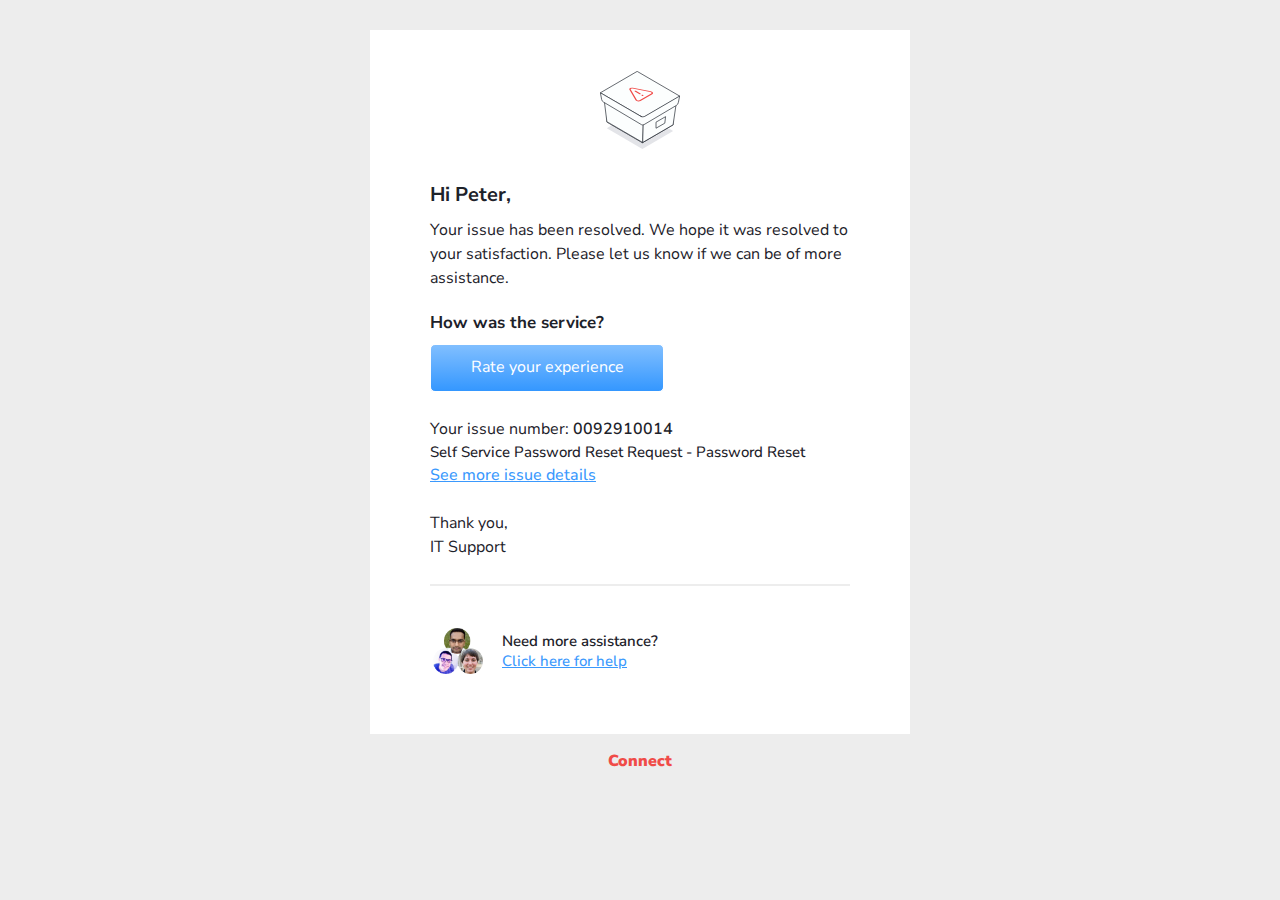
<file: index.html>
<html>
<head>
<link href="https://fonts.googleapis.com/css2?family=Nunito+Sans:wght@400;600;700;800;900&display=swap" rel="stylesheet">
<style>
    html {
        background-color: #EDEDED;
    }

    body {
        font-family: 'Nunito Sans', sans-serif;
        font-size: 16px;
        font-weight: 400;
        line-height: 1.5;
        color: #1D222A;
    }

    .wrapper {
        padding: 40px 60px;
        background-color: white;
        margin: auto;
        margin-top: 30px;
        max-width: 420px;
    }

    .question {
        font-size: 17px;
        font-weight: 700;
        margin-top: 20px;
        margin-bottom: 8px;
    }

    .issue-icon {
        position: relative;
        overflow: visible;
        background-position: center;
        background-repeat: no-repeat;
        width: 80px;
        height: 80px;
        background-image: url("https://anahid33.github.io/csat/assets/issue-icon.svg");
        background-size: 80px;
        margin: auto;
        margin-bottom: 30px;
    }

    .rating {
        width: 150px;
        height: 26px;
        border-color: #8D8F93;
        border-width: .75px;
        border-style: solid;
        border-radius: 5px;
        text-align: center;
        padding: 10px 0;
        display: inline-block;
    }
    .rating2 {
        width: 232px;
        height: 26px;
        border-width: .75px;
        border-style: solid;
        border-radius: 5px;
        text-align: center;
        padding: 10px 0;
        display: inline-block;
        color: white;
        background: rgb(129,191,255);
        background: linear-gradient(180deg, rgba(129,191,255,1) 0%, rgba(52,151,255,1) 100%);
        margin-bottom: 25px;
    }

    .sad {
        margin-left: 7px;
    }

    .happy::before {
        display: inline-block;
        content: "b";
        color: transparent;
        background-image: url("https://anahid33.github.io/csat/assets/happy.svg");
        background-position: center;
        background-repeat: no-repeat;
        background-size: 20px;
        width: 26px;
    }

    .sad::before {
        display: inline-block;
        content: "b";
        color: transparent;
        background-image: url("https://anahid33.github.io/csat/assets/sad.svg");
        background-position: center;
        background-repeat: no-repeat;
        background-size: 20px;
        width: 26px;
    }

    .line {
        border-color: #EDEDED;
        border-width: 1px;
        border-style: solid;
        margin: 25px 0px;
    }

    .need-help {
        font-size: 16px;
        font-weight: 800;
        color: #646971;
        margin: 0;
    }

    a {
        font-weight: 500;
        color: #3B99FD;
        font-size: 16px;
    }

    a:visited {
        color: #3B99FD;
    }

    .connect {
        font-weight: 900;
        color: #F04B48;
        text-align: center;
        margin-top: 15px;
    }
    
    .ticketno {
        font-weight: 600; 
    }
    
    .description {
        font-weight: 500;
        font-size: 15px;
    }
    
    .name {
        font-weight: 700; 
        font-size: 20px;
        margin-bottom: 8px;
    }
    .people {
        width: 50px;
        height: 50px;
        display: inline-block;
        content: "c";
        color: transparent;
        background-image: url("https://anahid33.github.io/csat/assets/people@3x.png");
        background-repeat: no-repeat;
        background-size: 50px;
    }
    .help {
        font-size: 15px;
        font-weight: 600;
        
    }
    .help2 {
        font-size: 15px;
    }
    .help-text {
        display: inline-block;
        height: 60px;
        margin-left: 15px;
        padding-top: 17px;
    }
    
</style>

</head>
<body>
    <div class="wrapper">
        <div class="issue-icon"></div>
        
        <div class="name">Hi Peter,</div>
        <div>Your issue has been resolved. We hope it was resolved to your satisfaction. Please let us know if we can be of more assistance.</div>
        
        
        <div class="question">How was the service?</div>
        <!--
        <div class="rating happy"> It was great</div>
        <div class="rating sad"> Not so great</div><br><br>
        -->
        
        <div class ="rating2">
            Rate your experience 
        </div>
        
        <div>
            Your issue number: <span class="ticketno">0092910014</span><br>
            <div class="description">Self Service Password Reset Request - Password Reset</div>
            <a href="https://compucom.com">See more issue details</a>
        </div>
        <br>
        <div>Thank you,<br>IT Support</div>
        
        <div class="line"></div>
        <table>
            <tr>
            <td><div class="people"></div></td>
            <td><div class="help-text">
            <div class="help">Need more assistance?</div>
            <a href="https://compucom.com" class="help2">Click here for help</a></div></td>
            </tr>
        </table>
        <!--
        <div class="need-help">Need Help?</div>
        <a href="https://compucom.com">Click here</a> for more 
        -->
    </div>
    <div class="connect">Connect</div>
</body>
</html>
</file>
